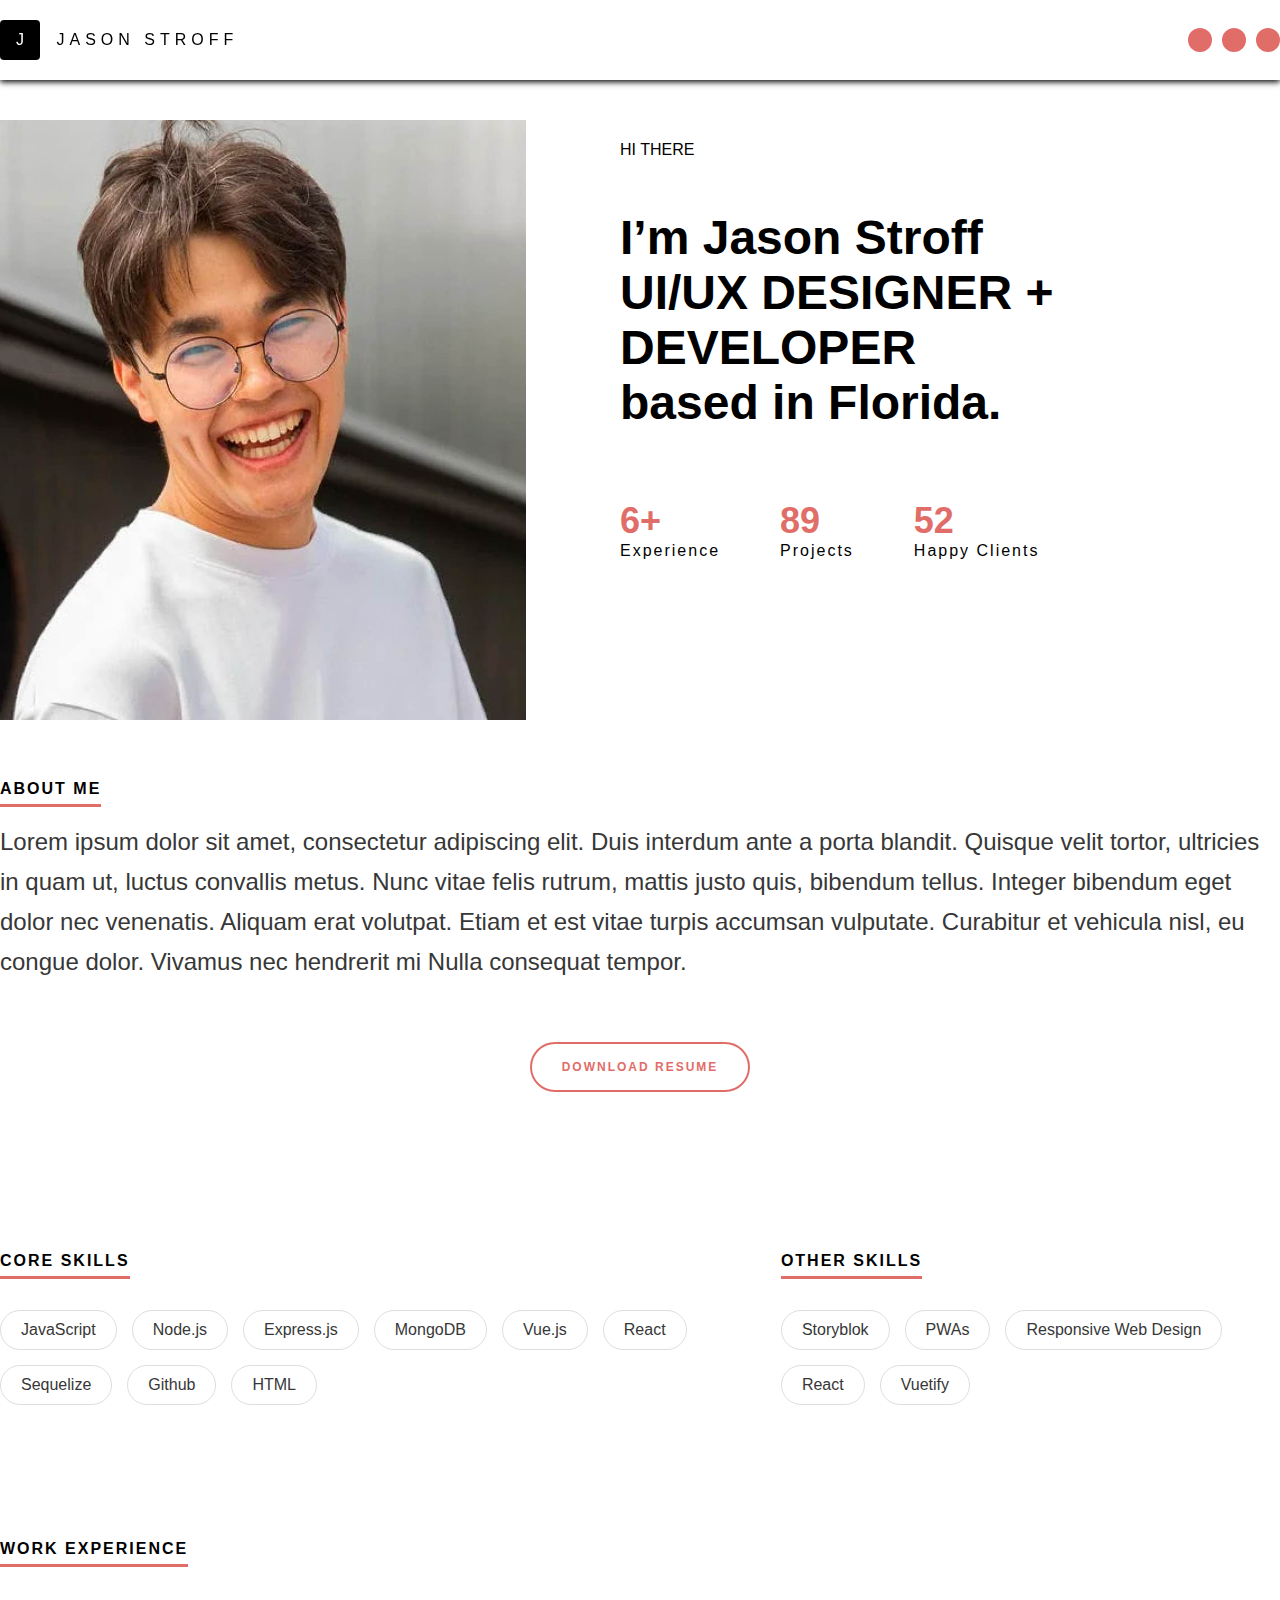
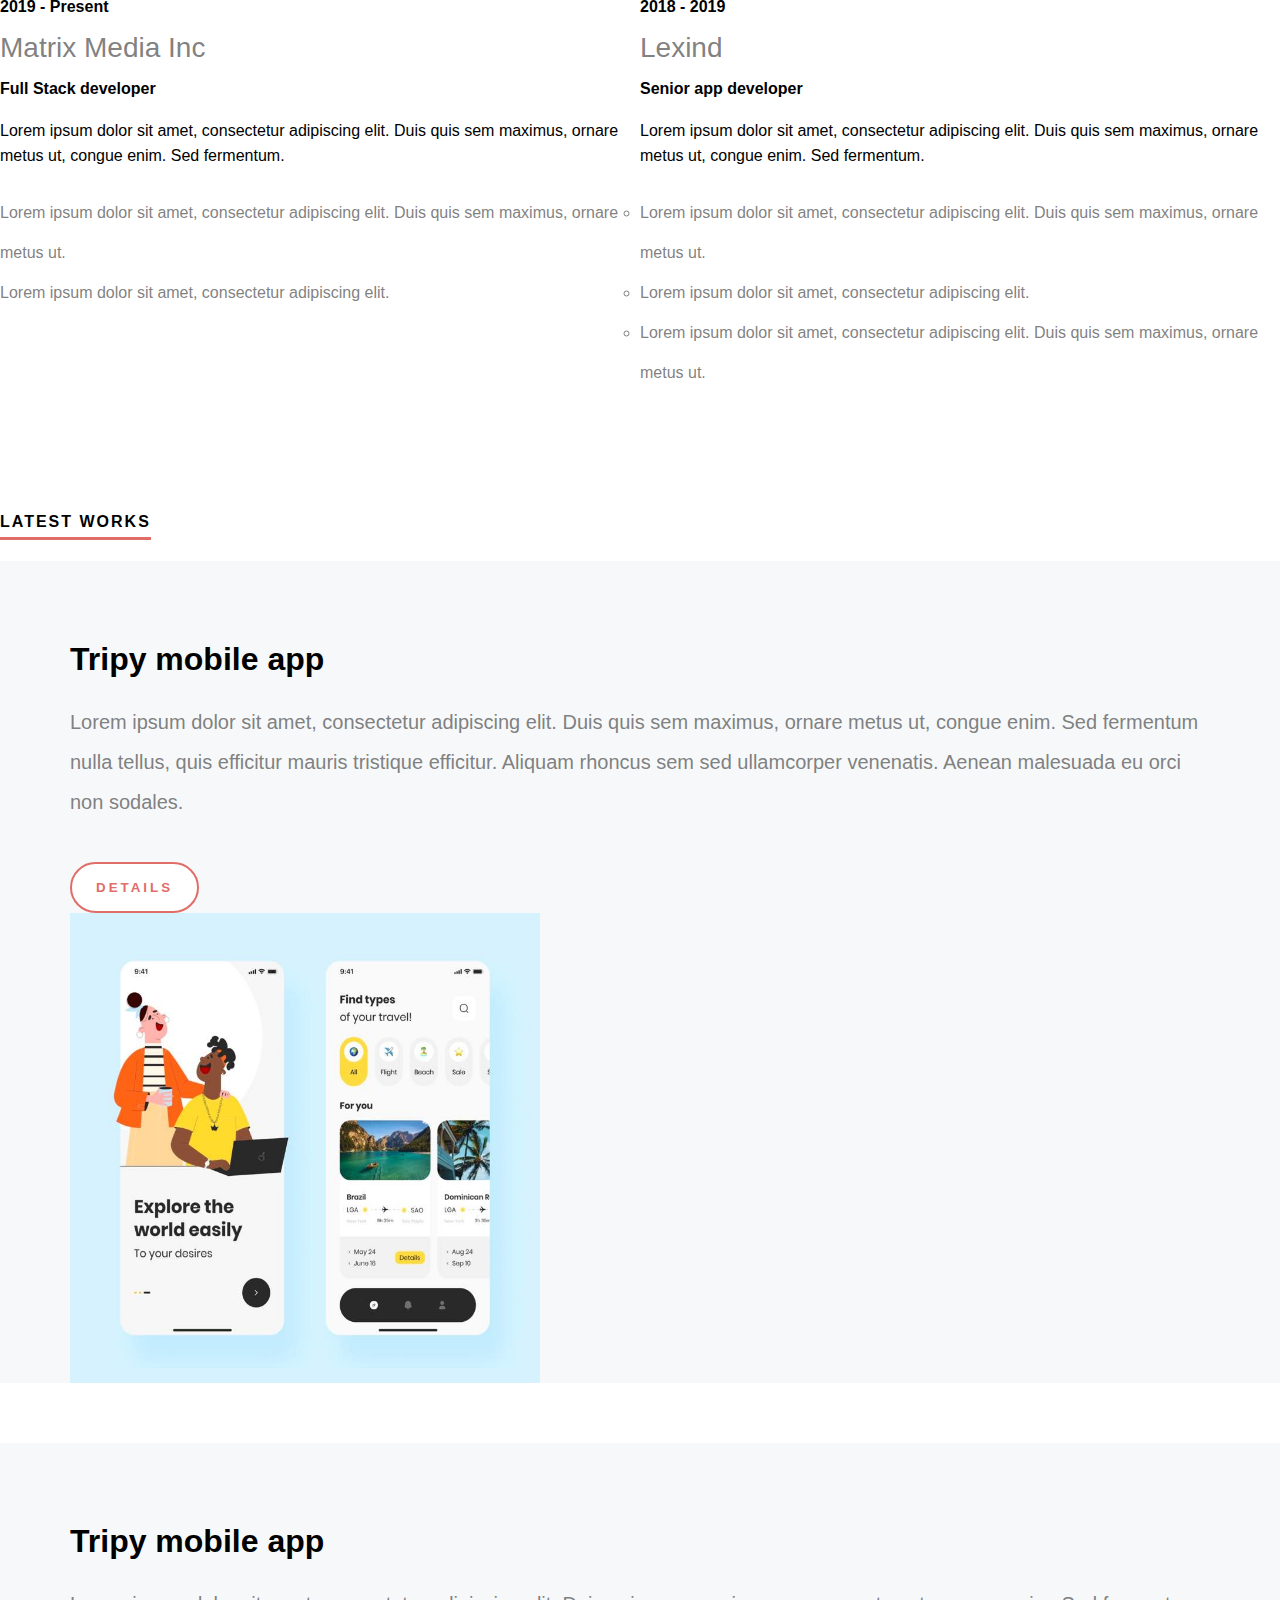
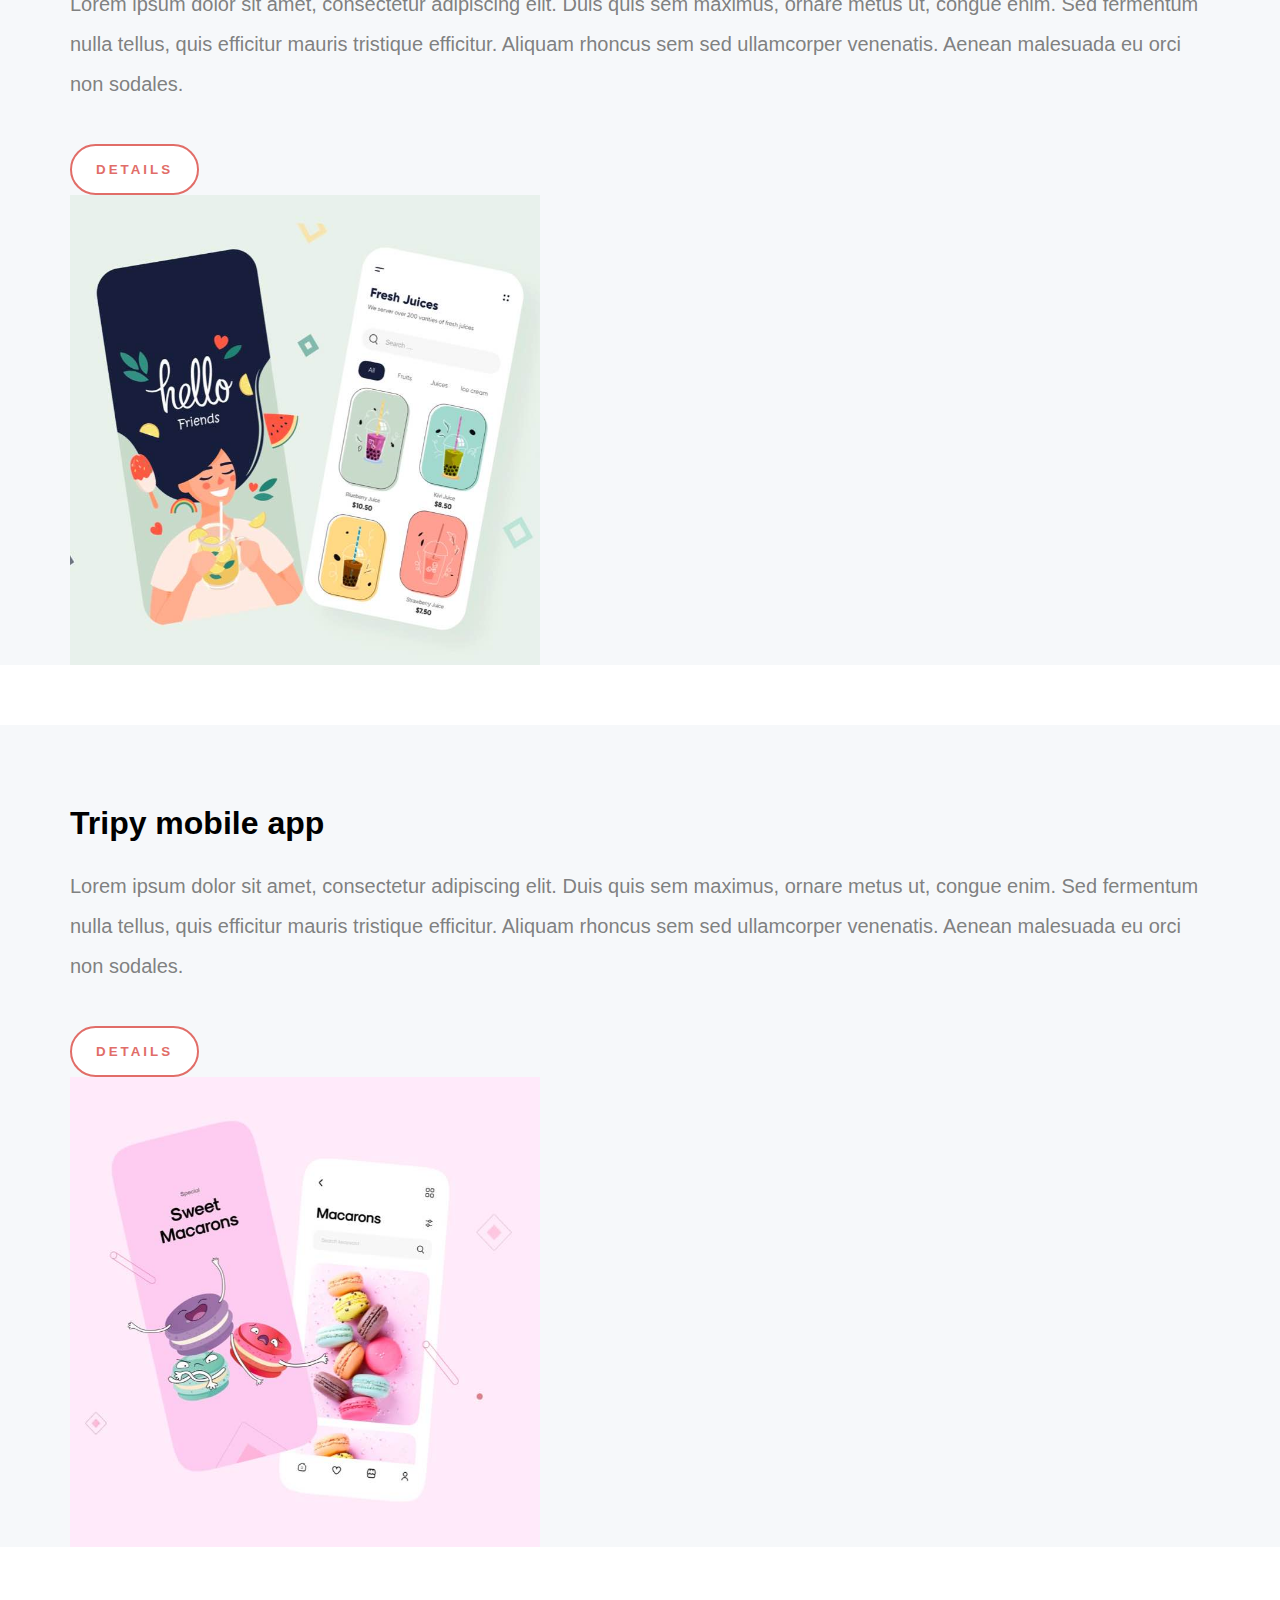
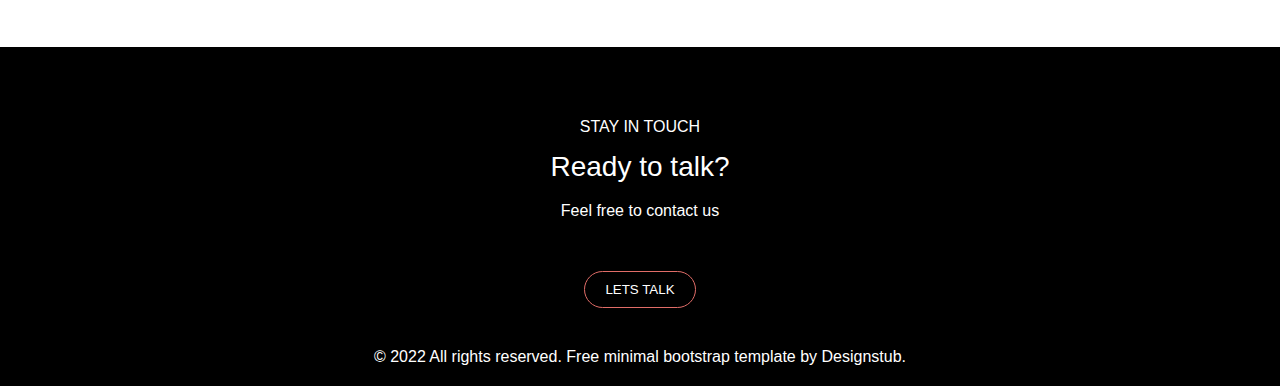
<file: Bai2/index.html>
<!DOCTYPE html>
<html lang="en">
<head>
    <meta charset="UTF-8">
    <meta http-equiv="X-UA-Compatible" content="IE=edge">
    <meta name="viewport" content="width=device-width, initial-scale=1.0">
    <title>Defolio - Bootstrap 5 html resume template </title>
    <link rel="icon" href="./images/linkIcon.png">
    <link rel="stylesheet" href="./assets/style.css">
    <link rel="stylesheet" href="https://cdnjs.cloudflare.com/ajax/libs/font-awesome/6.2.1/css/all.min.css" integrity="sha512-MV7K8+y+gLIBoVD59lQIYicR65iaqukzvf/nwasF0nqhPay5w/9lJmVM2hMDcnK1OnMGCdVK+iQrJ7lzPJQd1w==" crossorigin="anonymous" referrerpolicy="no-referrer" />
</head>
<body>
    <div class="wrapper">
        <div class="header-wrapper">
            <header class="header">
                <div class="header__brand">
                    <span class="header__brand-icon">J</span>
                    <span class="header__brand-name">JASON STROFF</span>
                </div>
                <ul class="header__nav-list">
                    <li class="header__nav-item"><a href="#" class="header__nav-item-link"><i class="header__nav-item-link-icon fa-brands fa-github"></i></a></li>
                    <li class="header__nav-item"><a href="#" class="header__nav-item-link"><i class="header__nav-item-link-icon fa-brands fa-stack-overflow"></i></a></li>
                    <li class="header__nav-item"><a href="#" class="header__nav-item-link"><i class="header__nav-item-link-icon fa-brands fa-linkedin-in"></i></a></li>
                </ul>
            </header>
        </div>
        <div class="container">
            <div class="introduce">
                <img class="introduce__img" src="./images/profile-image.jpg" alt="avatar">
                <div class="introduce__infor">
                    <p class="introduce__title">HI THERE</p>
                    <p class="introduce__job">
                        I’m Jason Stroff
                        <br>
                        UI/UX DESIGNER + DEVELOPER
                        <br>
                        based in Florida.
                    </p>
                    <ul class="introduce__index">
                        <li class="introduce__index-column">
                            <span class="introduce__index-number">6+</span>
                            <br>
                            <span class="introduce__index-name">Experience</span></li>
                        <li class="introduce__index-column">
                            <span class="introduce__index-number">89</span>
                            <br>
                            <span class="introduce__index-name">Projects</span></li>
                        <li class="introduce__index-column">
                            <span class="introduce__index-number">52</span>
                            <br>
                            <span class="introduce__index-name">Happy Clients</span></li>
                    </ul>
                </div>
            </div>
            <div class="detail">
                <h1 class="detail__title">about me</h1>
                <p class="detail__description">Lorem ipsum dolor sit amet, consectetur adipiscing elit. Duis interdum ante a porta blandit. Quisque velit tortor, ultricies in quam ut, luctus convallis metus. Nunc vitae felis rutrum, mattis justo quis, bibendum tellus. Integer bibendum eget dolor nec venenatis. Aliquam erat volutpat. Etiam et est vitae turpis accumsan vulputate. Curabitur et vehicula nisl, eu congue dolor. Vivamus nec hendrerit mi Nulla consequat tempor.</p>
                
                <div class="detail__button-wrapper">
                    <button class="detail__download">download resume</button>
                </div>    
            </div>
            <div class="relative">
                <div class="coreSkills">
                    <h1 class="detail__title">Core Skills</h1>
                    <ul class="detail__skill-list">
                        <li class="detail__skill-item"><a href="#" class="detail__skill-item-link">JavaScript</a></li>
                        <li class="detail__skill-item"><a href="#" class="detail__skill-item-link">Node.js</a></li>
                        <li class="detail__skill-item"><a href="#" class="detail__skill-item-link">Express.js</a></li>
                        <li class="detail__skill-item"><a href="#" class="detail__skill-item-link">MongoDB</a></li>
                        <li class="detail__skill-item"><a href="#" class="detail__skill-item-link">Vue.js</a></li>
                        <li class="detail__skill-item"><a href="#" class="detail__skill-item-link">React</a></li>
                        <li class="detail__skill-item"><a href="#" class="detail__skill-item-link">Sequelize</a></li>
                        <li class="detail__skill-item"><a href="#" class="detail__skill-item-link">Github</a></li>
                        <li class="detail__skill-item"><a href="#" class="detail__skill-item-link">HTML</a></li>
                    </ul>
                </div>
                <div class="coreSkills">
                    <h1 class="detail__title">Other Skills</h1>
                    <ul class="detail__skill-list">
                        <li class="detail__skill-item"><a href="#" class="detail__skill-item-link">Storyblok</a></li>
                        <li class="detail__skill-item"><a href="#" class="detail__skill-item-link">PWAs</a></li>
                        <li class="detail__skill-item"><a href="#" class="detail__skill-item-link">Responsive Web Design</a></li>
                        <li class="detail__skill-item"><a href="#" class="detail__skill-item-link">React</a></li>
                        <li class="detail__skill-item"><a href="#" class="detail__skill-item-link">Vuetify</a></li>
                    </ul>
                </div>
            </div>
            <div class="experience">
                <h1 class="detail__title">Work experience</h1>
                <div class="experience__cover">
                    <div class="experience-wrapper">
                        <p class="experience__description">
                            2019 - Present
                            <br>
                            <span class="experience__description-name">Matrix Media Inc</span>
                            <br>
                            Full Stack developer
                        </p>
                        <p class="experience__para">
                            Lorem ipsum dolor sit amet, consectetur adipiscing elit. Duis quis sem maximus, ornare metus ut, congue enim. Sed fermentum.
                        </p>
                        <ul class="experience__list">
                            <li class="experience__item">Lorem ipsum dolor sit amet, consectetur adipiscing elit. Duis quis sem maximus, ornare metus ut.</li>
                            <li class="experience__item">Lorem ipsum dolor sit amet, consectetur adipiscing elit.</li>
                        </ul>
                    </div>
                    <div class="experience-wrapper">
                        <p class="experience__description">
                            2018 - 2019
                            <br>
                            <span class="experience__description-name">Lexind</span>
                            <br>
                            Senior app developer
                        </p>
                        <p class="experience__para">
                            Lorem ipsum dolor sit amet, consectetur adipiscing elit. Duis quis sem maximus, ornare metus ut, congue enim. Sed fermentum.
                        </p>
                        <ul class="experience__list">
                            <li class="experience__item">Lorem ipsum dolor sit amet, consectetur adipiscing elit. Duis quis sem maximus, ornare metus ut.</li>
                            <li class="experience__item">Lorem ipsum dolor sit amet, consectetur adipiscing elit.</li>
                            <li class="experience__item">Lorem ipsum dolor sit amet, consectetur adipiscing elit. Duis quis sem maximus, ornare metus ut.</li>
                        </ul>
                    </div>
                </div>
            </div>
            <div class="latest-works">
                <h1 class="detail__title">LATEST WORKS</h1>
                <div class="latest-works__list">
                    <div class="latest-works__item">
                        <div class="latest-work__item-infor">
                            <h1 class="latest-works__item-title">Tripy mobile app</h1>
                            <p class="latest-works__item-description">
                                Lorem ipsum dolor sit amet, consectetur adipiscing elit. Duis quis sem maximus, ornare metus ut, congue enim. Sed fermentum nulla tellus, quis efficitur mauris tristique efficitur. Aliquam rhoncus sem sed ullamcorper venenatis. Aenean malesuada eu orci non sodales.
                            </p>
                            <button class="latest-works__item-bt">
                                Details
                            </button>
                        </div>
                        <img src="./images/work-1.jpg" alt="" class="latest-works__item-img">
                    </div>
                    <div class="latest-works__item">
                        <div class="latest-work__item-infor">
                            <h1 class="latest-works__item-title">Tripy mobile app</h1>
                            <p class="latest-works__item-description">
                                Lorem ipsum dolor sit amet, consectetur adipiscing elit. Duis quis sem maximus, ornare metus ut, congue enim. Sed fermentum nulla tellus, quis efficitur mauris tristique efficitur. Aliquam rhoncus sem sed ullamcorper venenatis. Aenean malesuada eu orci non sodales.
                            </p>
                            <button class="latest-works__item-bt">
                                Details
                            </button>
                        </div>
                        <img src="./images/work-2.jpg" alt="" class="latest-works__item-img">
                    </div>
                    <div class="latest-works__item">
                        <div class="latest-work__item-infor">
                            <h1 class="latest-works__item-title">Tripy mobile app</h1>
                            <p class="latest-works__item-description">
                                Lorem ipsum dolor sit amet, consectetur adipiscing elit. Duis quis sem maximus, ornare metus ut, congue enim. Sed fermentum nulla tellus, quis efficitur mauris tristique efficitur. Aliquam rhoncus sem sed ullamcorper venenatis. Aenean malesuada eu orci non sodales.
                            </p>
                            <button class="latest-works__item-bt">
                                Details
                            </button>
                        </div>
                        <img src="./images/work-3.jpg" alt="" class="latest-works__item-img">
                    </div>
                </div>
            </div>
        </div>
        <footer class="footer">
            <p class="footer__title">
                STAY IN TOUCH
                <br>
                <span class="footer__title-inner">Ready to talk?</span>
                <br>
                Feel free to contact us
            </p>
            <button class="footer__button">LETS TALK</button>
            <p class="copyright">© 2022 All rights reserved. Free minimal bootstrap template by Designstub.</p>
        </footer>
    </div>
</body>
</html>
</file>
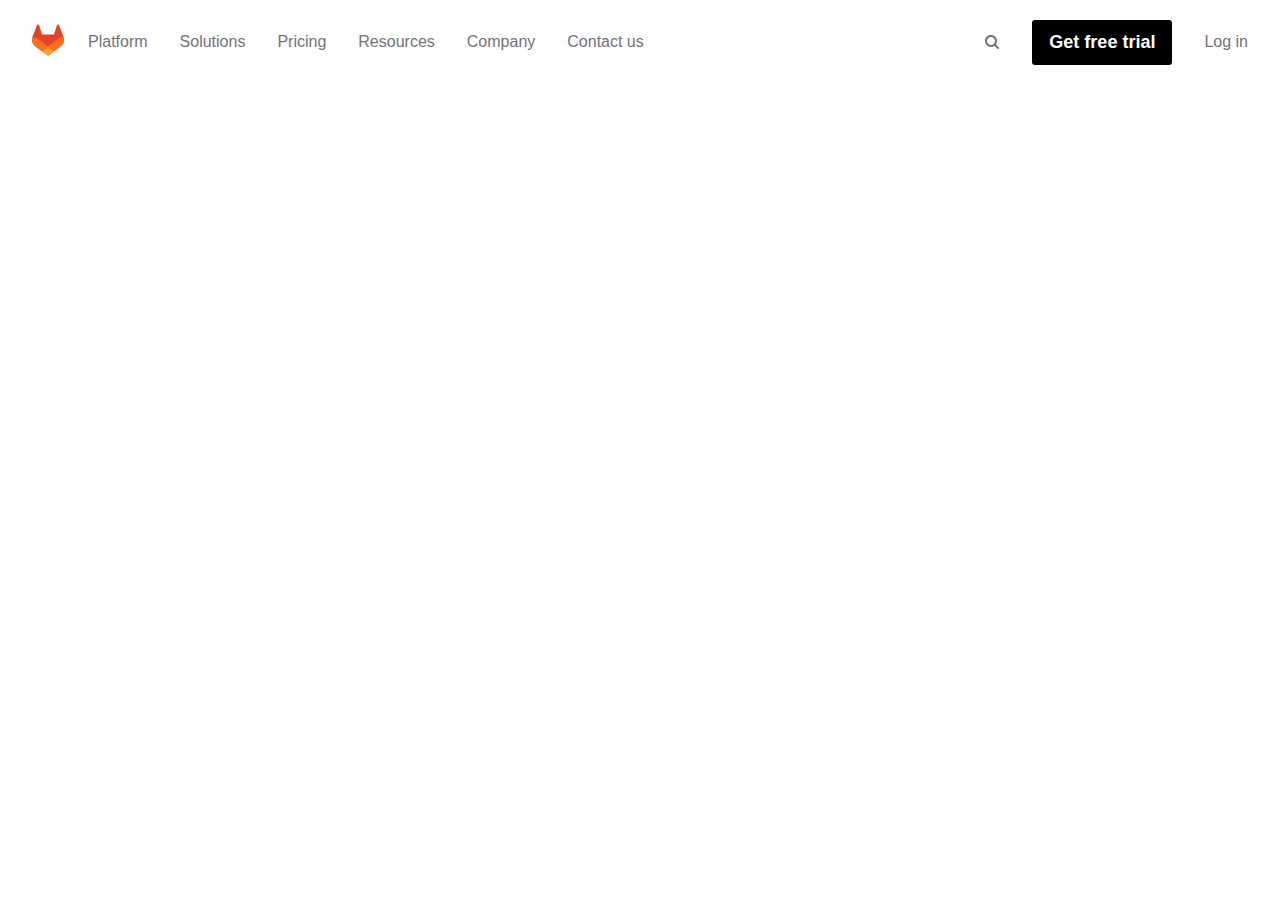
<file: Bai6_AnimationHeart_And_ResponseNavGitLab/index.html>
<!DOCTYPE html>
<html lang="en">
<head>
    <meta charset="UTF-8">
    <meta http-equiv="X-UA-Compatible" content="IE=edge">
    <meta name="viewport" content="width=device-width, initial-scale=1.0">
    <link rel="stylesheet" href="./assets/style.css">
    <link rel="stylesheet" href="./assets/base.css">
    <link rel="stylesheet" href="./assets/responsive.css">
    <link rel="stylesheet" href="https://cdnjs.cloudflare.com/ajax/libs/font-awesome/6.2.1/css/all.min.css" integrity="sha512-MV7K8+y+gLIBoVD59lQIYicR65iaqukzvf/nwasF0nqhPay5w/9lJmVM2hMDcnK1OnMGCdVK+iQrJ7lzPJQd1w==" crossorigin="anonymous" referrerpolicy="no-referrer" />
    
    <title>Document</title>
</head>
<body>
    <header class="header">
        <nav class="nav">
            <div class="group-logo-nav-list">
                <div class="logo">
                    <svg data-v-651b9818="" width="32" height="32" viewBox="0 0 32 32" fill="none" xmlns="http://www.w3.org/2000/svg" role="img" aria-labelledby="tanukiHomeDesktop" data-v-2271f886=""><title id="tanukiHomeDesktop">GitLab home page</title><path d="M31.4618 12.7787L31.417 12.6641L27.0667 1.31308C26.9783 1.09046 26.8218 0.90145 26.6197 0.773028C26.416 0.644476 26.1775 0.582308 25.937 0.595107C25.6965 0.607906 25.4659 0.695039 25.277 0.844481C25.0899 0.994513 24.955 1.1998 24.8915 1.43106L21.9503 10.4324H10.0509L7.10976 1.43106C7.04625 1.1998 6.91133 0.994513 6.72425 0.844481C6.53618 0.694035 6.30572 0.606246 6.06523 0.593431C5.82473 0.580616 5.58625 0.64342 5.38326 0.773028C5.18023 0.900924 5.02312 1.09005 4.9346 1.31308L0.579314 12.679L0.534448 12.792C-0.0907536 14.429 -0.167604 16.2247 0.315452 17.9091C0.798508 19.5935 1.81536 21.0756 3.21309 22.1324L3.22971 22.144L3.26793 22.1739L9.90306 27.1407L13.1832 29.625L15.1773 31.1354C15.4115 31.3124 15.6971 31.4082 15.9907 31.4082C16.2842 31.4082 16.5698 31.3124 16.8041 31.1354L18.7981 29.625L22.0799 27.1407L28.7533 22.144L28.7715 22.1307C30.174 21.0749 31.1949 19.5916 31.6802 17.9045C32.1656 16.2175 32.0889 14.4184 31.4618 12.7787Z" fill="#E24329"></path><path d="M31.462 12.7787L31.4172 12.6641C29.2955 13.1013 27.2962 14.0005 25.5614 15.2978L16.0083 22.5378C19.2652 25.0005 22.1001 27.1407 22.1001 27.1407L28.7734 22.144L28.7917 22.1307C30.1907 21.0723 31.2076 19.5877 31.6893 17.9009C32.171 16.214 32.0912 14.4163 31.462 12.7787Z" fill="#FC6D26"></path><path d="M9.9082 27.1407L13.1834 29.625L15.1774 31.1354C15.4117 31.3124 15.6972 31.4082 15.9908 31.4082C16.2844 31.4082 16.57 31.3124 16.8042 31.1354L18.7982 29.625L22.0801 27.1407C22.0801 27.1407 19.2452 25.0005 15.9883 22.5378L9.9082 27.1407Z" fill="#FCA326"></path><path d="M6.43513 15.3045C4.70076 14.0067 2.70123 13.108 0.579333 12.6724L0.534467 12.7854C-0.0923403 14.4232 -0.170036 16.2203 0.313079 17.9061C0.796194 19.5919 1.81396 21.0751 3.21311 22.1324L3.22973 22.144L3.26795 22.1739L9.90307 27.1407L16.0081 22.5378L6.43513 15.3045Z" fill="#FC6D26"></path></svg>
                </div>
                
                <ul class="nav__list nav__list--hidden">
                    <li class="nav__list-item"><a href="#" class="nav__list-item-link">Platform</a></li>
                    <li class="nav__list-item">
                        <a href="#" class="nav__list-item-link">
                            Solutions
                            <!-- <div class="sub-nav-wrapper">
                                <svg class="nav__list-item-link-icon" data-v-7eb4de1e="" width="16" height="16" viewBox="0 0 16 16" xmlns="http://www.w3.org/2000/svg" fill="#000" data-v-2271f886=""><path fill-rule="evenodd" clip-rule="evenodd" d="M2.22 5.22a.75.75 0 0 0 0 1.06l5.252 5.252a.75.75 0 0 0 1.06 0l5.252-5.252a.75.75 0 1 0-1.06-1.06L8.001 9.94 3.28 5.22a.75.75 0 0 0-1.06 0Z"></path></svg>
                                <nav class="sub-nav">
                                    <div class="sub-nav-1">
                                        <div class="sub-nav-1__content">
                                            <div class="sub-nav-1__content-column">
                                                <h1 class="sub-nav-1__content-column-title">By use case</h1>
                                                <ul class="sub-nav-1__content-list">
                                                    <li class="sub-nav-1__content-list-item"><a href="#" class="sub-nav-1__content-list-item-link">Digital transformation</a></li>
                                                    <li class="sub-nav-1__content-list-item"><a href="#" class="sub-nav-1__content-list-item-link">Security and governance</a></li>
                                                    <li class="sub-nav-1__content-list-item"><a href="#" class="sub-nav-1__content-list-item-link">Automated software delivery</a></li>
                                                    <li class="sub-nav-1__content-list-item"><a href="#" class="sub-nav-1__content-list-item-link">Agile development</a></li>
                                                    <li class="sub-nav-1__content-list-item"><a href="#" class="sub-nav-1__content-list-item-link">Cloud transformation</a></li>
                                                </ul>
                                            </div>
                                        </div>
                                        <div class="sub-nav-1__link">
                                            
                                        </div>
                                    </div>
                                    <div class="sub-nav-2">
                                        
                                    </div>
                                </nav>
                            </div> -->
                        </a>
                    </li>
                    <li class="nav__list-item"><a href="#" class="nav__list-item-link">Pricing</a></li>
                    <li class="nav__list-item"><a href="#" class="nav__list-item-link">Resources</a></li>
                    <li class="nav__list-item"><a href="#" class="nav__list-item-link">Company</a></li>
                    <li class="nav__list-item"><a href="#" class="nav__list-item-link">Contact us</a></li>
                </ul>
            </div>
            <div class="group-button">
                <button class="search-button">
                    <svg class="icon-search" data-v-651b9818="" width="16" height="16" viewBox="0 0 16 16" fill="none" xmlns="http://www.w3.org/2000/svg" data-v-2271f886=""><path fill-rule="evenodd" clip-rule="evenodd" d="M10.4765 11.8907C9.49572 12.5892 8.29583 13 7 13C3.68629 13 1 10.3137 1 7C1 3.68629 3.68629 1 7 1C10.3137 1 13 3.68629 13 7C13 8.29583 12.5892 9.49572 11.8907 10.4765L14.7071 13.2929C15.0976 13.6834 15.0976 14.3166 14.7071 14.7071C14.3166 15.0976 13.6834 15.0976 13.2929 14.7071L10.4765 11.8907ZM11 7C11 9.20914 9.20914 11 7 11C4.79086 11 3 9.20914 3 7C3 4.79086 4.79086 3 7 3C9.20914 3 11 4.79086 11 7Z" fill="currentColor"></path></svg>
                </button>
                <button class="getFreeTrial-button">Get free trial</button>
                <a href="#" class="logIn-button">Log in</a>
                <ul class="nav__list hidden">
                    <li class="nav__list-item">
                        <a href="#" class="nav__list-item-link">
                            <i class="fa-regular fa-user"></i>
                        </a>
                    </li>
                    <li class="nav__list-item">
                        <a href="#" class="nav__list-item-link">
                            <svg class="icon-search" data-v-651b9818="" width="16" height="16" viewBox="0 0 16 16" fill="none" xmlns="http://www.w3.org/2000/svg" data-v-2271f886=""><path fill-rule="evenodd" clip-rule="evenodd" d="M10.4765 11.8907C9.49572 12.5892 8.29583 13 7 13C3.68629 13 1 10.3137 1 7C1 3.68629 3.68629 1 7 1C10.3137 1 13 3.68629 13 7C13 8.29583 12.5892 9.49572 11.8907 10.4765L14.7071 13.2929C15.0976 13.6834 15.0976 14.3166 14.7071 14.7071C14.3166 15.0976 13.6834 15.0976 13.2929 14.7071L10.4765 11.8907ZM11 7C11 9.20914 9.20914 11 7 11C4.79086 11 3 9.20914 3 7C3 4.79086 4.79086 3 7 3C9.20914 3 11 4.79086 11 7Z" fill="currentColor"></path></svg>
                        </a>
                    </li>
                    <li class="nav__list-item">
                        <a href="#" class="nav__list-item-link">
                            <i class="fa-solid fa-bars"></i>
                        </a>
                    </li>
                </ul>
            </div>
            
        </nav>
    </header>
    <!-- <div class="container">
        <i class="fa-solid fa-heart container__icon"></i>
    </div> -->
</body>
</html>
</file>
<file: BaiTapTaiLop/index.html>
<!DOCTYPE html>
<html lang="en">
<head>
    <meta charset="UTF-8">
    <meta http-equiv="X-UA-Compatible" content="IE=edge">
    <meta name="viewport" content="width=device-width, initial-scale=1.0">
    
    <title>Document</title>
</head>
<body>
    <!-- <h1>Bài tập nhập 1 số. Tính tổng của phép cộng dồn từ 1 đến số đó</h1>
        <form action="">
            <label for="number">Nhập số cần tính</label>
            <input type="number" id="number">
            <button onclick="Tinh()">Tính</button>
        </form> -->


        <!-- <input type="text" id="name">
        <input type="text" id="age"> -->

        <!-- <input type="number" id="number"> -->
        <input type="text" id="id">
        <input type="text" id="name">
        <input type="text" id="age">
        <button id="button">Hiện</button>
        <ul class="list"></ul>
        <script src="./assets/app.js"></script>
</body>
</html>
</file>
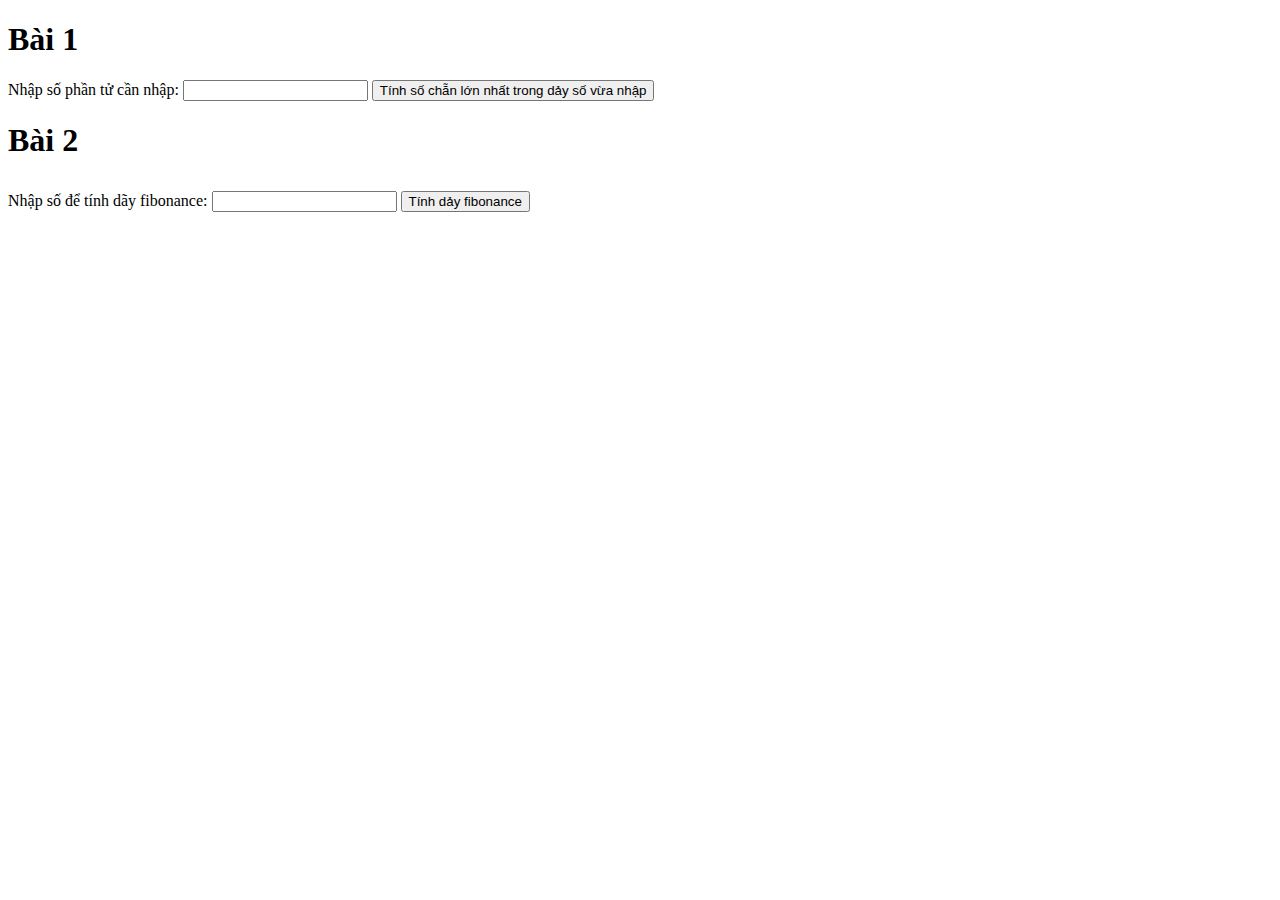
<file: Buoi8/index.html>
<!DOCTYPE html>
<html lang="en">
<head>
    <meta charset="UTF-8">
    <meta http-equiv="X-UA-Compatible" content="IE=edge">
    <meta name="viewport" content="width=device-width, initial-scale=1.0">
    <title>Document</title>
    <script src="./app.js"></script>
</head>
<body>
    <h1>Bài 1</h1>
    <label for="number1">Nhập số phần tử cần nhập: </label>
    <input type="number" id="number1">
    <button onclick="LargestEven()">Tính số chẵn lớn nhất trong dảy số vừa nhập</button>
    <br >
    <h1>Bài 2</h1>
    <label for="number2">Nhập số để tính dãy fibonance: </label>
    <input type="number" id="number2" style="margin-top: 10px;">
    <button onclick="Fibonance()">Tính dảy fibonance</button>
</body>
</html>
<!-- <html>
    <head>
        <title></title>
        <script language="javascript">
            var t = prompt("Nhập tên của bạn", '');
            alert(t);
        </script>
    </head>
    <body>
         
    </body>
</html> -->
</file>
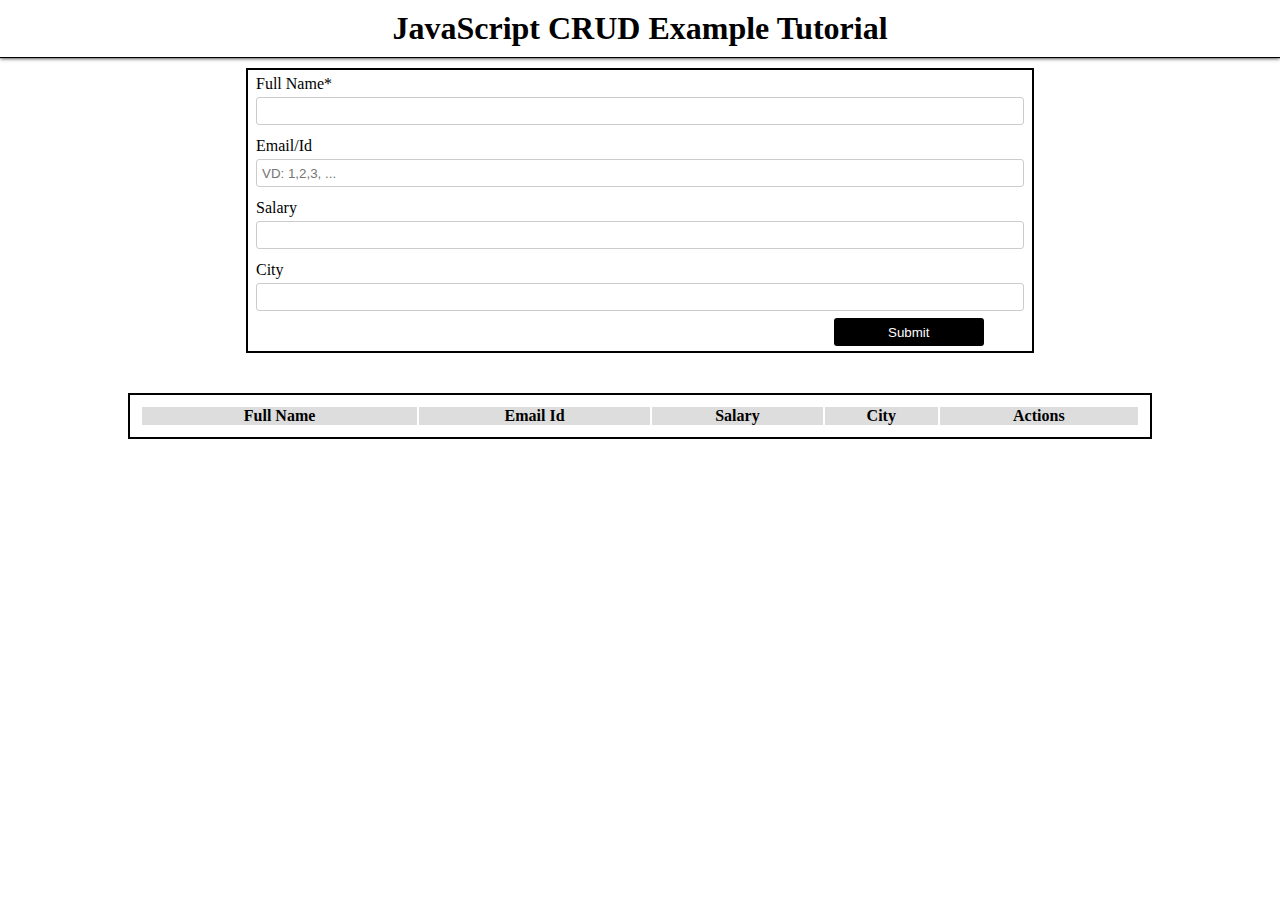
<file: Dom/index.html>
<!DOCTYPE html>
<html lang="en">
<head>
    <meta charset="UTF-8">
    <meta http-equiv="X-UA-Compatible" content="IE=edge">
    <meta name="viewport" content="width=device-width, initial-scale=1.0">
    <title>Document</title>
    <style>
        * {
            margin: 0;
            padding: 0;
        }
        .form{
            text-align: center;
        }
        .form__title {
            border-bottom: 1px solid currentColor;
            box-shadow: 0px 0px 4px 0px currentColor;
            padding: 10px;
        }

        .form-main {
            width: 60%;
            border: 2px solid currentColor;
            margin: 10px auto;
            padding: 5px 8px;
            position: relative;
        }
        .form-main__label {
            display: block;
            text-align: left;
        }
        .form-main__label ~ .form-main__label{
            margin-top: 12px;
        }
        .form-main__input {
            width: 100%;
            border: 1px solid #ccc;
            height: 28px;
            margin-top: 4px;
            border-radius: 3px;
            padding-left:  5px;
            box-sizing: border-box;
        }
        .submit {
            /* float: right; */
            margin-top: 7px;
            position: relative;
            left: 35%;
            width: 150px;
            height: 28px;
            border: none;
            background-color: black;
            border-radius: 3px;
            color: white;
            
        }
        .submit::first-letter{
            text-transform: uppercase;
        }
        .table {
            width: 80%;
            margin: 40px auto;
            border: 2px solid black;
            padding: 10px;
        }

        .table__header {
            background-color: #dddddd;
        }
        .button {
            background-color: transparent;
            text-decoration: underline;
            color: purple;
            border: none;
            cursor: pointer;
        }
    </style>
</head>
<body>
    <div class="form">
        <h1 class="form__title">JavaScript CRUD Example Tutorial</h1>
        <form id="form-main" class="form-main" target="_blank" method="get">
            <label for="name" class="form-main__label">Full Name*</label>
            <input id="name" type="text" class="form-main__input" >
            <label for="id" class="form-main__label">Email/Id</label>
            <input id="id" type="text" class="form-main__input" placeholder="VD: 1,2,3, ..." required>

            <label for="salary" class="form-main__label">Salary</label>
            <input id="salary" type="text" class="form-main__input" >

            <label for="city" class="form-main__label">City</label>
            <input id="city" type="text" class="form-main__input" >
            <button id="submit" class="submit">submit</button>
        </form>
        <table id="table" class="table">
            <thead>
                <tr class="table__row">
                    <th class="table-row__data table__header">Full Name</th>
                    <th class="table-row__data table__header">Email Id</th>
                    <th class="table-row__data table__header">Salary</th>
                    <th class="table-row__data table__header">City</th>
                    <th class="table-row__data table__header">Actions</th>
                </tr>
            </thead>
            <!-- <tr class="table__row">
                <td class="table-row__data"></td>
                <td class="table-row__data"></td>
                <td class="table-row__data"></td>
                <td class="table-row__data"></td>
                <td class="table-row__data">
                    <a> Edit </a>
                    <a> Delete </a>
                </td>
            </tr> -->
        </table>
    </div>
    <!-- <script src="app.js"></script> -->
    <script>
        var submit_bt = document.getElementById("submit")
        var idArray = []
        var data = []
        var intermediaryData = []
        var duplicateData = false
        submit_bt.addEventListener("click", () => {
            var form = document.getElementById("form-main")
            form.onsubmit = function(event) {
                event.preventDefault();

                
                if(data.length == 0)
                    Insert()
                else {
                    var form = document.getElementById("form-main")
                    var idCP = form.querySelector("#id").value
                    duplicateData = data.some(function(item){
                        return item.id === idCP
                    })
                    console.log(duplicateData)
                    if (!duplicateData)
                        Insert()
                    else {
                        var intermediaryData = data.map(function(item){
                            var form = document.getElementById("form-main")
                            var inputs = form.querySelectorAll(".form-main__input")
                                    
                            var array = []
                            for(var input of inputs){
                                array.push(input.value)
                            }
                            var name = array[0]
                            var id = array[1]
                            var salary = array[2]
                            var city = array[3]
                            if(item.id === idCP)
                                return {
                                    name: name,
                                    id: id,
                                    salary: salary,
                                    city: city
                                }
                            else
                                return item
                        })
                        data = intermediaryData
                        InsertTable();
                        alert("Cập nhật dữ liệu thành công")
                    }
                    
                }
                   
            }
        })
        
        function Insert(){
            var form = document.getElementById("form-main")
            var inputs = form.querySelectorAll(".form-main__input")
            
            var array = []
            for(var input of inputs){
                array.push(input.value)
            }
            var name = array[0]
            var id = array[1]
            var salary = array[2]
            var city = array[3]
            var object = {
                name: name,
                id: id,
                salary: salary,
                city: city
            }
            data.push(object)
            localStorage.setItem("localStorage",'localStorage')
            sessionStorage.setItem("sessionStorage",'sessionStorage')
            cookies.setItem("cookies",'cookies')
            InsertTable()
            // alert("Chèn dữ liệu thành công")
        }
        function Edit(id){
            var getItemById = data.filter(function(item){
                var idItem = parseInt(item.id)
                return idItem === id
            })
            var name = getItemById[0].name
            var id = getItemById[0].id
            var salary = getItemById[0].salary
            var city = getItemById[0].city

            var form = document.getElementById("form-main")
            var inputs = form.querySelectorAll(".form-main__input")
            inputs[0].value = name
            inputs[1].value = id
            inputs[2].value = salary
            inputs[3].value= city
        }
        function Delete(id){
            var confir = confirm("Bạn chắc chắn muốn xóa dòng dữ liệu này?")
            if(confir){
                console.log(id)
                intermediaryData = data.filter(function(item){
                    var idItem = parseInt(item.id)
                    return idItem !== id
                })
                data = intermediaryData
                InsertTable()
                alert("Xóa thành công")    
            }
            else
                alert("Hủy xóa thành công")            
        }
        function InsertTable(){
            var table = document.getElementById("table");
            table.innerHTML = 
                            `<thead>
                                <tr class="table__row">
                                    <th class="table-row__data table__header">Full Name</th>
                                    <th class="table-row__data table__header">Email Id</th>
                                    <th class="table-row__data table__header">Salary</th>
                                    <th class="table-row__data table__header">City</th>
                                    <th class="table-row__data table__header">Actions</th>
                                </tr>
                            </thead> `
            data.forEach(function(item){
                InsertDataToTable(item)
            })
        }
        function InsertDataToTable(item){
            var table = document.getElementById("table");
            table.innerHTML += 
                        `
                        <tr class="table__row">
                            <td class="table-row__data">${item.name}</td>
                            <td class="table-row__data">${item.id}</td>
                            <td class="table-row__data">${item.salary}</td>
                            <td class="table-row__data">${item.city}</td>
                            <td class="table-row__data">
                                <button class="button" onclick="Edit(${item.id}) "> Edit </button>
                                <button class="button" onclick="Delete(${item.id}) "> Delete </button>
                            </td>
                        </tr>`
        }
    
    </script>
</body>
</html>
</file>
<file: Sass/index.html>
<!DOCTYPE html>
<html lang="en">
<head>
    <meta charset="UTF-8">
    <meta http-equiv="X-UA-Compatible" content="IE=edge">
    <meta name="viewport" content="width=device-width, initial-scale=1.0">
    <link rel="stylesheet" href="./assets/style.css">
    <title>Document</title>
</head>
<body>
    <div class="parent">
        <div class="child1"></div>
        <div class="child2"></div>
    </div>
</body>
</html>
</file>
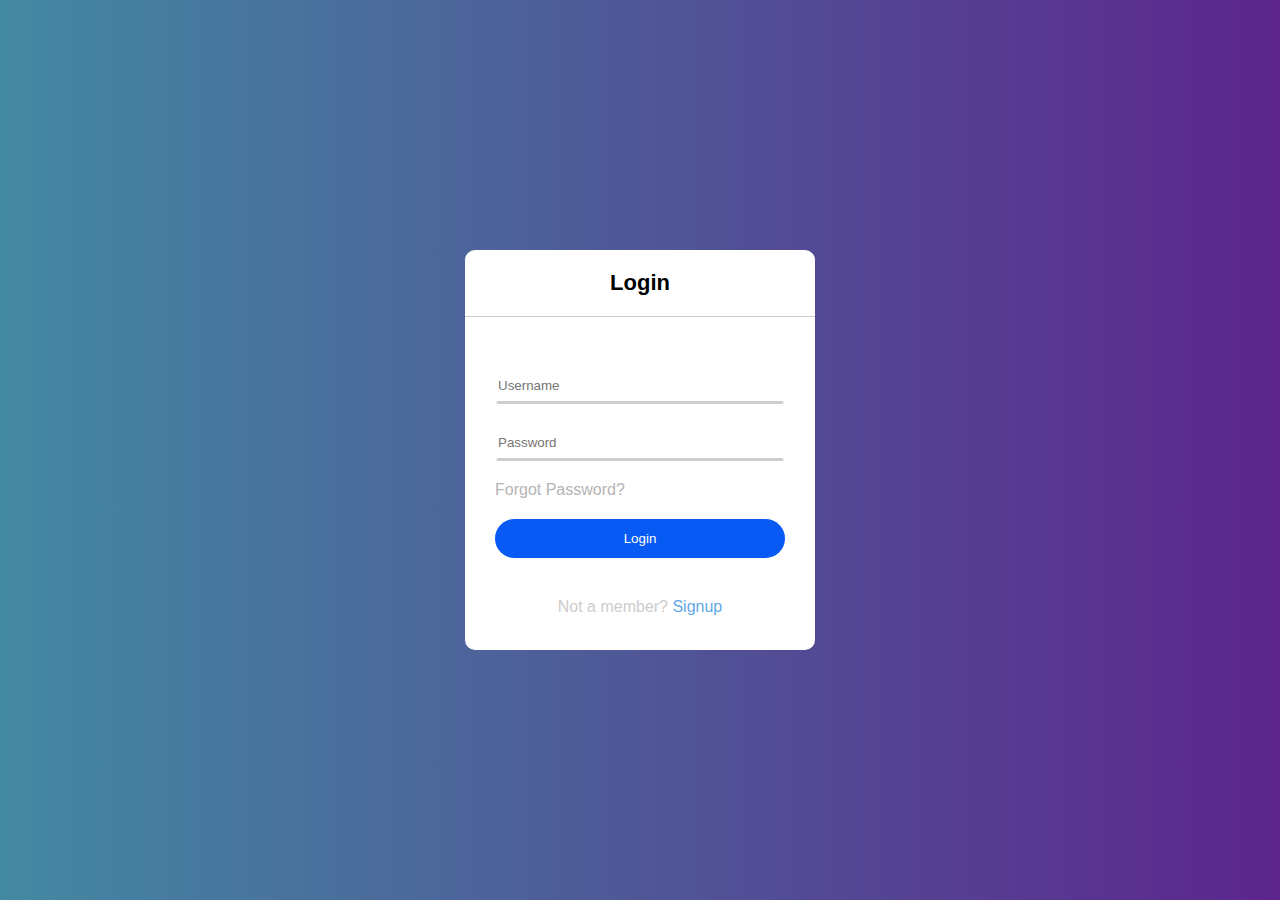
<file: Bai2/login.html>
<!DOCTYPE html>
<html lang="en">
<head>
    <meta charset="UTF-8">
    <meta http-equiv="X-UA-Compatible" content="IE=edge">
    <meta name="viewport" content="width=device-width, initial-scale=1.0">
    <title>Login</title>
    <link rel="stylesheet" href="./assets/login.css">
</head>
<body>
    <div class="wrapper">
        <div class="login">
            <h1 class="login__title">Login</h1>
            <div class="login__body">
                <div class="login__body-data">
                    <input type="text" class="login__body-data-item" placeholder="Username">
                    <input type="text" class="login__body-data-item" placeholder="Password">
                </div>
                <p class="login__body-forget-password">Forgot Password?</p>
                <button class="login__body-login-bt">Login</button>
                <p class="login__body-convert">Not a member?<a href="" class="login__body-convert-signup"> Signup</a></p>
            </div>
        </div>
    </div>
</body>
</html>
</file>
<file: Bai2/assets/style.css>
/* Common */
* {
    font-family: sans-serif;
    margin: 0;
    padding: 0;
    box-sizing: content-box;
    list-style: none;
    scroll-behavior: smooth;

}

.wrapper {
    width: 100%;
    max-width: 1296px;
    margin: 0 auto;
    position: relative;;
}

/* Header */

.header-wrapper {
    height: 80px;
    position: fixed;
    top: 0;
    right: 0;
    left: 0;
    background-color: white;
    box-shadow: 0 2px 6px black;
    z-index: 1;
}

.header {
    max-width: 1296px;
    display: flex;
    justify-content: space-between;
    padding: 20px 0;
    align-items: center;
    margin: 0 auto;
}

.header__brand-icon {
    color: white;
    background-color: black;
    width: 40px;
    height: 40px;
    display: inline-block;
    line-height: 40px;
    text-align: center;
    border-radius: 4px;
}
.header__brand-name {
    margin-left: 12px;
    letter-spacing: 5px;
}

.header__nav-list {
    display:  flex;
}

.header__nav-item {
    margin-left: 10px;
}

.header__nav-item-link {
    display: block;
    color: white;
    background-color: #e16d68;
    border-radius: 100%;
    width: 24px;
    height: 24px;
    line-height: 24px;
    text-align: center;
}

.header__nav-item-link:hover {
    background-color: black;

}

.header__nav-item-link-icon {
    display: block;
}

/* Container */
/* Introduce */
.container {
    margin-top: 120px;
}
.introduce {
    display: flex;
}

.introduce__img {
    width: 526px;
    height: 600px;
}

.introduce__infor {
    margin-left: 94px;
}

.introduce__title {
    font-size: 16px;
    height: 60px;
    line-height: 60px;
}

.introduce__job {
    margin-top: 30px;
    font-size: 48px;
    font-weight: bolder;

}

.introduce__index {
    margin-top: 70px;
    display: flex;
}

.introduce__index-column {
    margin-right: 60px;
}

.introduce__index-number {
    font-size: 36px;
    font-weight: bolder;
    color: #e16d68;
}

.introduce__index-name {
    letter-spacing: 2px;
}

/* Detail */
.detail {
    margin-top: 60px;
}

.detail__title {
    position: relative;
    font-size: 16px;
    text-transform: uppercase;
    display: inline;
    padding-bottom: 10px;
    letter-spacing: 2px;

}

.detail__title::after {
    position: absolute;
    left: 0;
    bottom: 0;
    content: "";
    width: 100%;
    height: 3px;
    background-color: #e16d68;
}

.detail__description {
    margin-top: 24px;
    font-size: 24px;
    font-weight: lighter;
    color: #373737;
    line-height: 40px;

}

.detail__button-wrapper {
    text-align: center;
}

.detail__download {
    margin-top: 60px;
    background-color: white;
    border: 2px solid#e16d68;
    color: #e16d68;
    text-transform: uppercase;
    padding: 16px 30px;
    border-radius: 50px;
    font-size: 12px;
    letter-spacing: 2px;
    font-weight: bold;
}

.detail__download:hover {
    background-color: #e16d68;
    color: white;
}

/* Relative */
.relative {
    margin-top: 160px;
    display: flex;
}

.detail__skill-list {
    margin-top: 40px;
    display: flex;
    flex-wrap: wrap;
}

.detail__skill-item-link {
    display: block;
    color: #373737;
    text-decoration: none;
    padding: 10px 20px;
    border: 1px solid #dededd;
    border-radius: 50px;
    margin: 0 15px 15px 0;
}

/* Experience */
.experience {
    margin-top: 120px;
}

.experience__cover {
    display: flex;

}
.experience__description {
    margin-top: 40px;
    font-weight: bolder;
    font-size: 16px;
}

.experience__description-name {
    font-size: 28px;
    font-weight: lighter;
    color: rgba(96, 96, 96, 0.8);
    margin: 16px 0px;
    display: inline-block;
}

.experience__para {
    margin-top: 20px;
    font-size: 16px;
    line-height: 25px;
}

ul.experience__list {
    margin-top: 25px;
    list-style-type: circle;
    color: rgba(96, 96, 96, 0.8);
}

li.experience__item {
    list-style-type: circle;
    font-size: 16px;
    line-height: 40px;
}

/* Latest works */
.latest-works {
    margin-top: 120px;
}

.latest-works__list {
    margin-top: 30px;
}

.latest-works__item {
    background-color: #f6f8fa;
    display: flex;
    padding: 70px 70px 0;
    margin-bottom: 60px;
    flex-wrap: wrap;
}

.latest-work__item-infor {
}

.latest-works__item-img {
    width: 470px;
    height: 470px;
}

.latest-works__item-title {
    margin-top: 10px;
}

.latest-works__item-description {
    font-size: 20px;
    margin-top: 24px;
    color: rgba(96, 96, 96, 0.8);
    line-height: 40px;
}

.latest-works__item-bt {
    margin-top: 40px;
    background-color: white;
    border: 2px solid #e16d68;
    color: #e16d68;
    padding: 16px 24px;
    border-radius: 50px;
    text-transform: uppercase;
    font-weight: bold;
    letter-spacing: 3px;
}

.footer {
    background-color: black;
    color: white;
    text-align: center;
    margin-top: 100px;
    padding: 20px;
}

.footer__title {
    font-size: 16px;
    margin: 40px;
    line-height: 40px;
}

.footer__title-inner {
    font-size: 28px;
}

.footer__button {
    background-color: black;
    color: white;
    padding: 10px 20px;
    border: 1px solid #e16d68;
    border-radius: 50px;
    margin-bottom: 40px;
}
</file>
<file: Bai6_AnimationHeart_And_ResponseNavGitLab/assets/base.css>
:root {
    --black-color: black;
    --white-color: white;
    --text-color: #74717a;
}
</file>
<file: Bai6_AnimationHeart_And_ResponseNavGitLab/assets/responsive.css>
@media only screen and (max-width: 1023px){
    .nav__list--hidden,.search-button,.logIn-button {
        display: none;
    }
    .hidden {
        display: flex;
    }
}
</file>
<file: Sass/assets/style.css>
.parent {
  width: 100%;
  height: 100px;
  background-color: rgb(226, 64, 64);
}
.parent .child1 {
  width: 50%;
  height: 50%;
  background-color: rgb(134, 134, 235);
}
.parent .child2 {
  width: 50%;
  height: 50%;
  background-color: green;
}/*# sourceMappingURL=style.css.map */
</file>
<file: Bai2/assets/login.css>
* {
    margin: 0;
    padding: 0;
    box-sizing: border-box;
    font-family: sans-serif;
}
.wrapper {
    width: 100%;
    height: 100vh;
    background: #5C258D;  /* fallback for old browsers */
    background: -webkit-linear-gradient(to right, #4389A2, #5C258D);  /* Chrome 10-25, Safari 5.1-6 */
    background: linear-gradient(to right, #4389A2, #5C258D); /* W3C, IE 10+/ Edge, Firefox 16+, Chrome 26+, Opera 12+, Safari 7+ */
    display: flex;
    justify-content: center;
    align-items: center;
}

.login {
    background-color: white;
    min-width: 350px;
    height: 400px;
    border-radius: 10px;
}

.login__title {
    text-align: center;
    padding: 20px;
    font-size: 22px;
    border-bottom: 1px solid #ccc;
}

.login__body {
    padding: 30px;
}

.login__body-data {
    display: flex;
    flex-direction: column;
}

.login__body-data-item {
    outline: none;
    padding: 8px 0;
    border-width: 3px;
    border-color: transparent transparent #cdcdcd transparent;
    border-radius: 4px;
    margin-top: 20px;
    color: rgb(207, 207, 207);
}

.login__body-forget-password {
    color: rgb(180, 180, 180);
    margin-top: 20px;
}

.login__body-login-bt {
    background-color: rgb(7, 90, 244);
    color: white;
    width: 100%;
    margin-top: 20px;
    padding: 12px;
    border: none;
    border-radius: 20px;
}

.login__body-convert {
    margin-top: 40px;
    text-align: center;
    color: #ccc;
}

.login__body-convert-signup {
    color: rgba(84, 161, 230, 0.958);
    text-decoration: none;
}
</file>
<file: Bai6_AnimationHeart_And_ResponseNavGitLab/assets/style.css>
/* Reset CSS */
* {
    margin: 0;
    padding: 0;
    box-sizing: border-box;
}

.header {
    height: 84px;
    padding: 4px 24px 16px ;

}

.nav {
    display: flex;
    align-items: center;
    height: 100%;
    padding-top: 12px;
    justify-content: space-between;
    font-family: sans-serif;

}

.group-logo-nav-list {
    height: 100%;
    display: flex;
    ;
}

.logo {
    height: 48px;
    width: 48px;
    padding: 8px;
}

.nav__list {
    margin-left: 8px;
    display: flex;
    align-items: center;
    list-style: none;
}

.nav__list-item:nth-child(1){
    margin-left: 0;
}

.nav__list-item {
    font-size: 16px;
    margin-left: 16px;
    position: relative;
}

.nav__list-item-link {
    text-decoration: none;
    color: var(--text-color);
    padding: 8px;
    display: block;
    line-height: 24px;
}

.sub-nav-wrapper {
    position: absolute;
    top: 22px;
    left: 0;
}

.nav__list-item-link-icon {
    
}

.group-button {
    display: flex;
    align-items: center;
}

.search-button {
    background-color: transparent;
    border: none;
    height: 32px;
    width: 32px;
    padding: 8px;
}

.icon-search {
    color: var(--text-color);
    font-size: 14px;
}

.getFreeTrial-button {
    margin-left: 24px;
    font-size: 18px;
    padding: 11px 16px;
    border-radius: 3px;
    border: 1px solid transparent;
    background-color: var(--black-color);
    color: var(--white-color);
    font-weight: bold;
    transition: 0.2s ease-in;

}

.getFreeTrial-button:hover {
    background-color: var(--white-color);
    color: var(--black-color);
    border: 1px solid var(--black-color);
    transition: 0.2s ease-in;
}

.logIn-button {
    margin-left: 24px;
    font-size: 16px;
    color: var(--text-color);
    text-decoration: none;
    padding: 8px;
}

/* Container */
.container {
    width: 100%;
    height: 450px;
    display: flex;
    justify-content: center;
    align-items: center;
}

.container__icon {
    font-size: 72px;
    color: rgb(252, 120, 120);
    /* animation: growth 0.8s linear 60s infinite alternate forwards; */
    /* animation: name duration timing-function delay iteration-count direction fill-mode; */
}

.hidden {
    display: none;
}

@keyframes growth {
    0% {
        font-size: 72px;
    }
    25% {
        font-size: 100px;
    }
    50% {
        font-size: 72px;
    }
    75% {
        font-size: 100px;
    }
    100% {
        font-size: 72px;
    }
}
</file>
